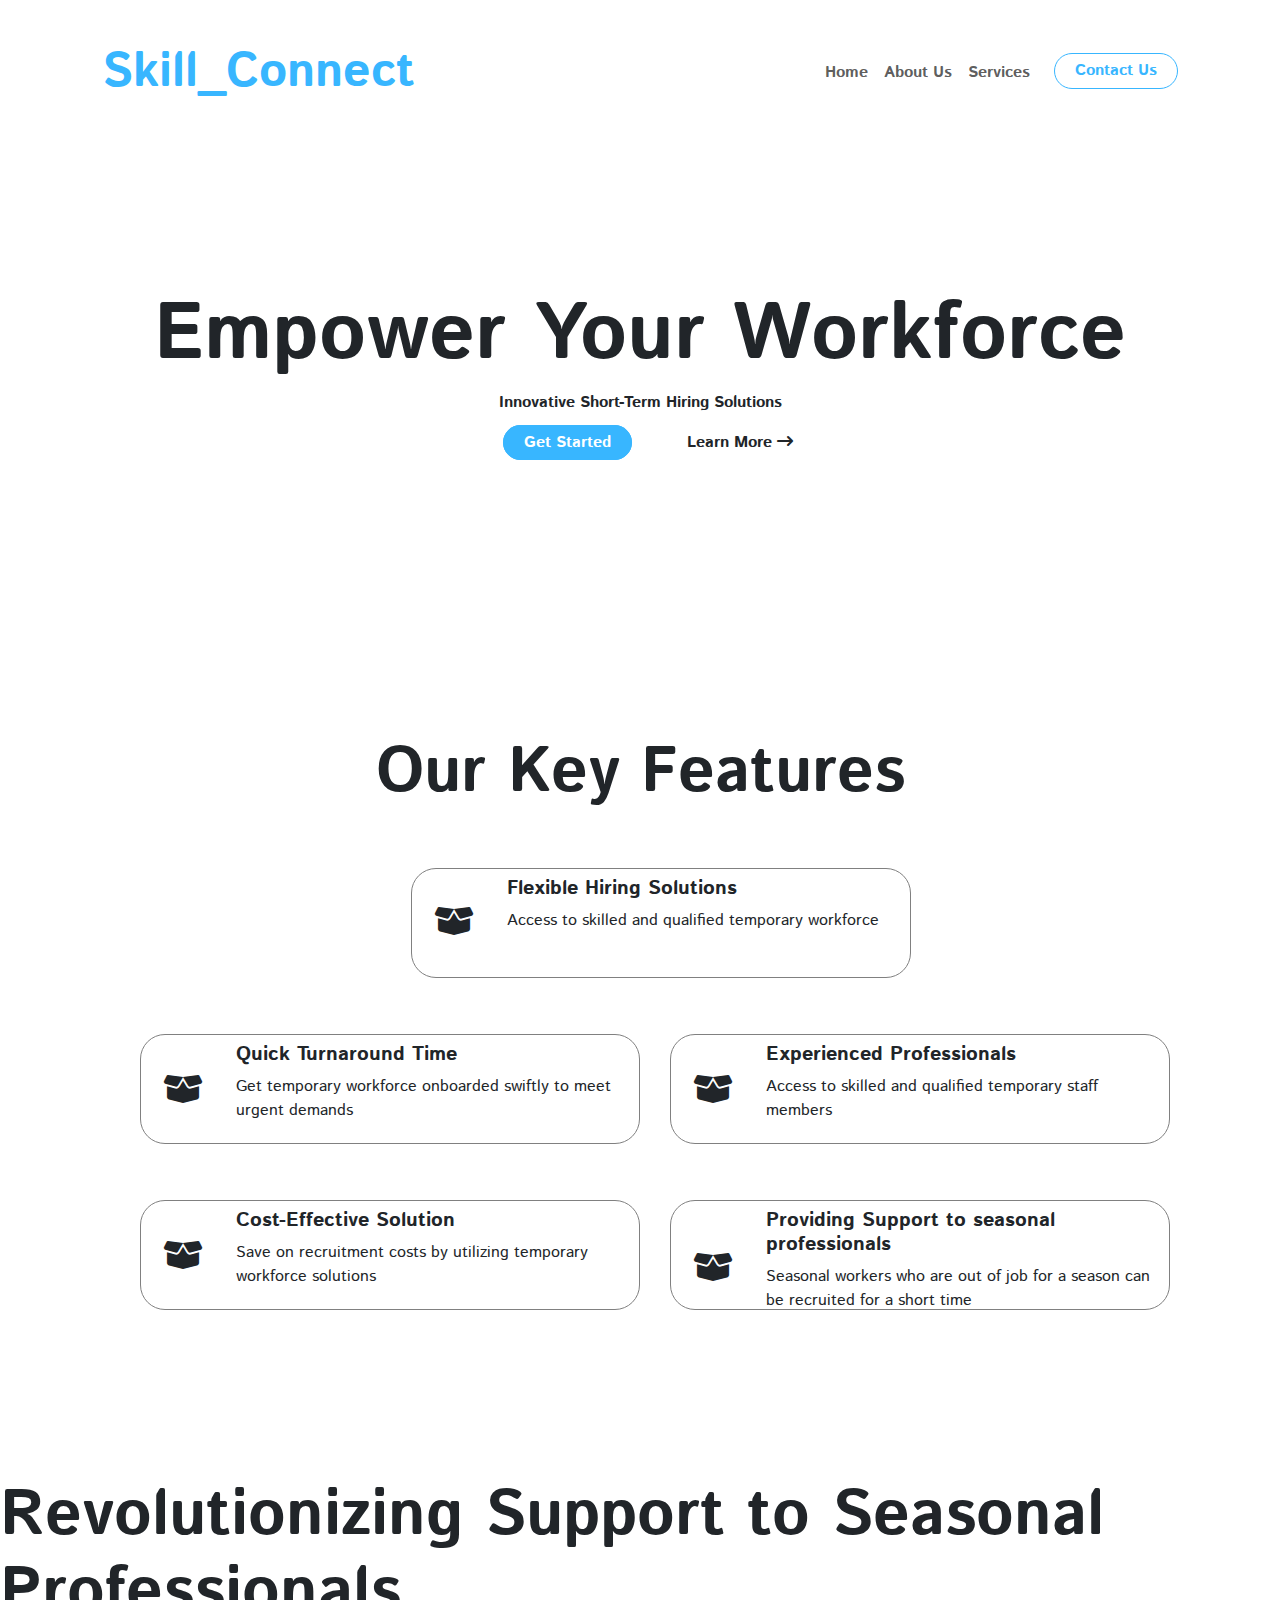
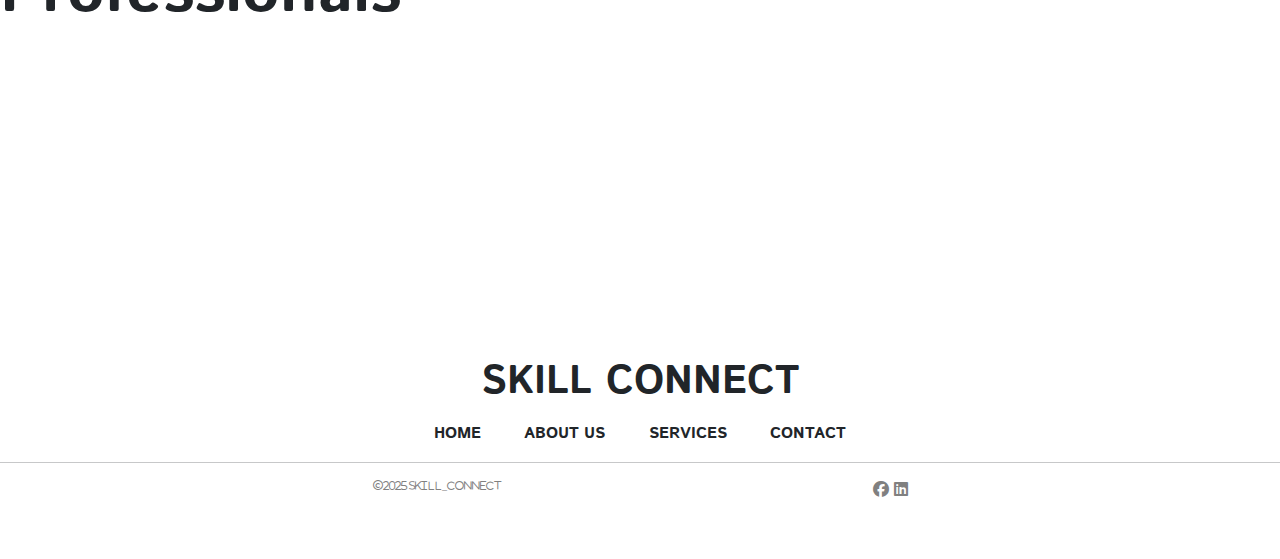
<file: index.html>
<!DOCTYPE html>
<html lang="en">
	<head>
		<meta charset="UTF-8" />
		<meta name="viewport" content="width=device-width, initial-scale=1.0" />
		<title>SkillConnect</title>

		<!-- Bootstrap CSS CDN -->
		<link
			rel="stylesheet"
			href="https://cdn.jsdelivr.net/npm/bootstrap@5.3.3/dist/css/bootstrap.min.css"
		/>
		<!-- FontAwesome CDN -->
		<link
			rel="stylesheet"
			href="https://cdnjs.cloudflare.com/ajax/libs/font-awesome/6.7.2/css/all.min.css"
		/>

		<!-- Google Font CDN -->
		<link rel="preconnect" href="https://fonts.googleapis.com" />
		<link rel="preconnect" href="https://fonts.gstatic.com" crossorigin />
		<link
			href="https://fonts.googleapis.com/css2?family=Istok+Web&display=swap"
			rel="stylesheet"
		/>
		<link rel="stylesheet" href="styles.css" />

		<link rel="shortcut icon" href="images/icon.png" type="image/x-icon">
	</head>
	<body class="whole-body mt-4">
		<div class="header">
			<div class="navbar navbar-expand-lg">
				<div class="container">
					<!-- Logo -->
					<a class="navbar-brand" href="/index.html">Skill_Connect</a>

					<!-- Toggle button for mobile -->
					<button
						class="navbar-toggler"
						type="button"
						data-bs-toggle="collapse"
						data-bs-target="#navbarNav"
						aria-controls="navbarNav"
						aria-expanded="false"
						aria-label="Toggle navigation"
					>
						<span class="navbar-toggler-icon"></span>
					</button>

					<!-- Navbar links -->
					<div class="collapse navbar-collapse" id="navbarNav">
						<ul class="navbar-nav ms-auto text-sm-end">
							<li class="nav-item">
								<a class="nav-menu-name nav-link" href="index.html">Home</a>
							</li>
							<li class="nav-item">
								<a class="nav-menu-name nav-link" href="pages/about.html">About Us</a>
							</li>
							<li class="nav-item dropdown">
								<a class="nav-menu-name nav-link" href="pages/services.html"> Services </a>
							</li>
							<li>
								<a
									href="pages/contact.html"
									class="nav-con-btn btn btn-contact ms-lg-3 mt-2 mt-lg-0"
									>Contact Us</a
								>
							</li>
						</ul>
					</div>
				</div>
			</div>

			<div class="header-banner">
				<div
					class="banner-text d-flex justify-content-center align-items-center"
				>
					<h1 class="b-text">Empower Your Workforce</h1>
				</div>
				<div
					class="b-tg-line d-flex justify-content-center align-items-center"
				>
					<p class="">Innovative Short-Term Hiring Solutions</p>
				</div>
				<div class="b-btns">
					<div class="con-btn">
						<a href="pages/services.html" class="strt-btn ms-lg-3 mt-2 mt-lg-0"
							>Get Started</a
						>
					</div>
					<div class="more-btn">
						<a href="pages/about.html" class="">Learn More</a>
						<i class="fa-solid fa-arrow-right-long"></i>
					</div>
				</div>
			</div>
		</div>

		<div class="main-body">
			<div class="feature-container">
				<div
					class="f-heading d-flex justify-content-center align-items-center"
				>
					<h1 class="f-text">Our Key Features</h1>
				</div>
				<div class="f-one-box d-flex justify-content-center mt-5">
					<div class="f-box row">
						<div
							class="b-icon col-2 d-flex justify-content-center align-items-center"
						>
							<div class="cont">
								<i class="fa-solid fa-box-open i-box"></i>
							</div>
						</div>
						<div class="b-info col-10">
							<h5 class="b-i-heading mt-2">
								Flexible Hiring Solutions
							</h5>
							<p class="b-i-text">
								Access to skilled and qualified temporary
								workforce
							</p>
						</div>
					</div>
				</div>
				<div class="f-multi-box mt-3">
					<div class="f-m-box-1 row">
						<div class="f-box col-6">
							<div class="row">
								<div
									class="b-icon col-2 d-flex justify-content-center align-items-center"
								>
									<div class="cont">
										<i
											class="fa-solid fa-box-open i-box-2"
										></i>
									</div>
								</div>
								<div class="b-info col-10">
									<h5 class="b-i-heading mt-2">
										Quick Turnaround Time
									</h5>
									<p class="b-i-text">
										Get temporary workforce onboarded
										swiftly to meet urgent demands
									</p>
								</div>
							</div>
						</div>
						<div class="f-box col-6">
							<div class="row">
								<div
									class="b-icon col-2 d-flex justify-content-center align-items-center"
								>
									<div class="cont">
										<i
											class="fa-solid fa-box-open i-box-2"
										></i>
									</div>
								</div>
								<div class="b-info col-10">
									<h5 class="b-i-heading mt-2">
										Experienced Professionals
									</h5>
									<p class="b-i-text">
										Access to skilled and qualified
										temporary staff members
									</p>
								</div>
							</div>
						</div>
					</div>
					<div class="f-m-box-2 row mt-3">
						<div class="f-box col-6">
							<div class="row">
								<div
									class="b-icon col-2 d-flex justify-content-center align-items-center"
								>
									<div class="cont">
										<i
											class="fa-solid fa-box-open i-box-2"
										></i>
									</div>
								</div>
								<div class="b-info col-10">
									<h5 class="b-i-heading mt-2">
										Cost-Effective Solution
									</h5>
									<p class="b-i-text">
										Save on recruitment costs by utilizing
										temporary workforce solutions
									</p>
								</div>
							</div>
						</div>
						<div class="f-box col-6">
							<div class="row">
								<div
									class="b-icon col-2 d-flex justify-content-center align-items-center"
								>
									<div class="cont">
										<i
											class="fa-solid fa-box-open i-box-2"
										></i>
									</div>
								</div>
								<div class="b-info col-10">
									<h5 class="b-i-heading mt-2">
										Providing Support to seasonal
										professionals
									</h5>
									<p class="b-i-text">
										Seasonal workers who are out of job for
										a season can be recruited for a short
										time
									</p>
								</div>
							</div>
						</div>
					</div>
				</div>
			</div>

			<div class="mb-banner">
				<div
					class="banner-text d-flex justify-content-center align-items-center"
				>
					<h1 class="mb-text">
						Revolutionizing Support to Seasonal Professionals
					</h1>
			</div>
		</div>

		<div class="footer">
			<div class="foot-title d-flex justify-content-center">
				<h1 class="ft-name">SKILL CONNECT</h1>
			</div>

			<div class="links d-flex justify-content-center mt-2">
				<div class="foot-links d-flex justify-content-evenly">
					<div class="ft-home">
						<a href="index.html">HOME</a>
					</div>
					<div class="ft-about">
						<a href="pages/about.html">ABOUT US</a>
					</div>
					<div class="ft-services">
						<a href="pages/services.html">SERVICES</a>
					</div>
					<div class="ft-contact">
						<a href="pages/contact.html">CONTACT</a>
					</div>
				</div>
			</div>

			
			<hr>
			<div class="copyright d-flex justify-content-center mt-2">
				<div class="cpwrt">
					<i class="fa-regular fa-copyright">2025 Skill_Connect</i>
				</div>
				<div class="socials">
					<i class="fa-brands fa-facebook socs"></i>
					<i class="fa-brands fa-linkedin socs"></i>
				</div>
			</div>
		</div>

		<!-- Bootstrap JS CDN -->
		<script src="https://cdn.jsdelivr.net/npm/bootstrap@5.3.3/dist/js/bootstrap.bundle.min.js"></script>
	</body>
</html>
</file>
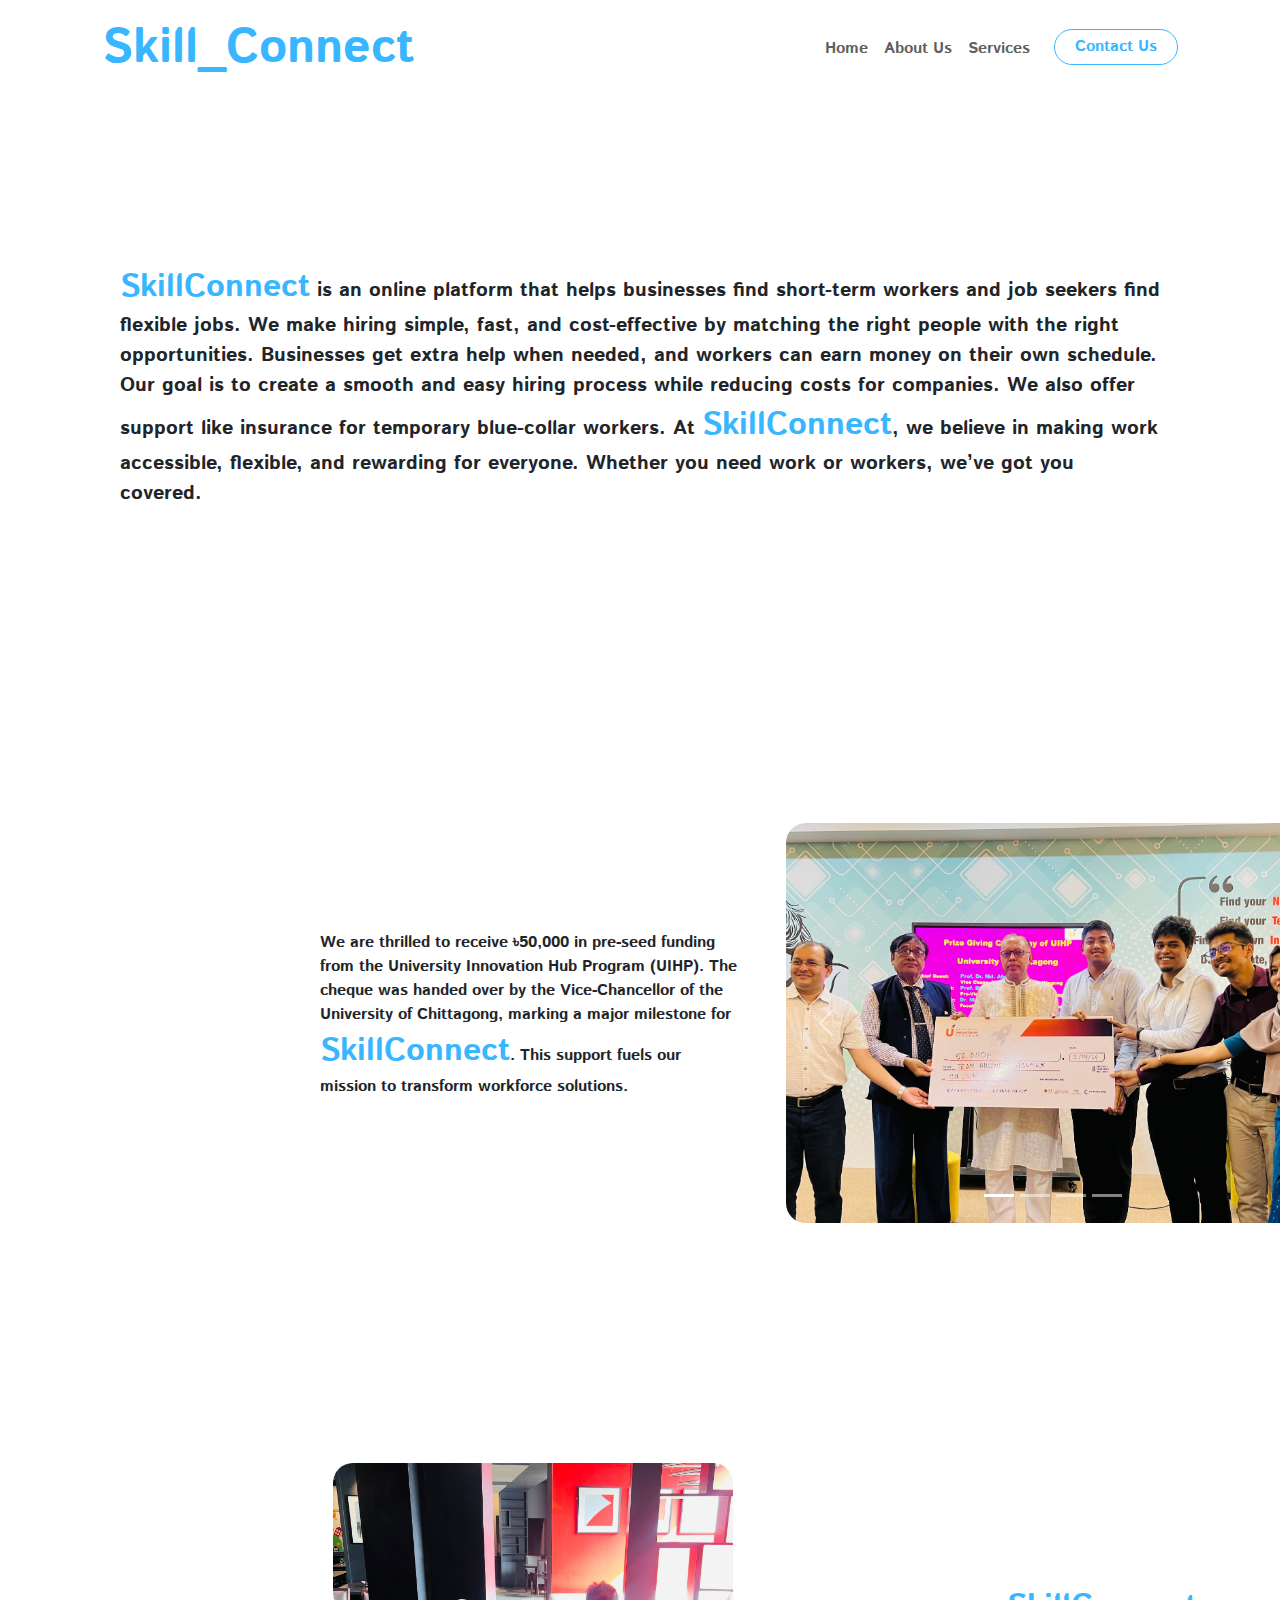
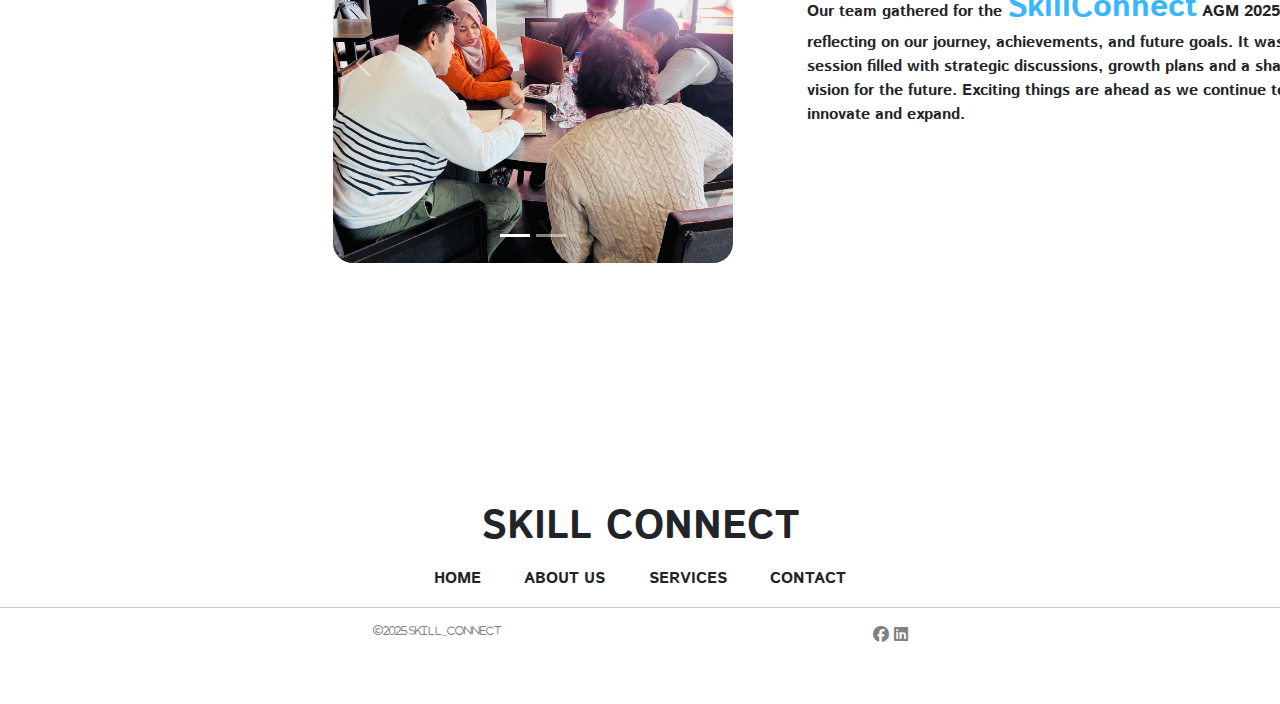
<file: pages/about.html>
<!DOCTYPE html>
<html lang="en">
	<head>
		<meta charset="UTF-8" />
		<meta name="viewport" content="width=device-width, initial-scale=1.0" />
		<title>About Us</title>

		<!-- Bootstrap CSS CDN -->
		<link
			rel="stylesheet"
			href="https://cdn.jsdelivr.net/npm/bootstrap@5.3.3/dist/css/bootstrap.min.css"
		/>
		<!-- FontAwesome CDN -->
		<link
			rel="stylesheet"
			href="https://cdnjs.cloudflare.com/ajax/libs/font-awesome/6.7.2/css/all.min.css"
		/>

		<!-- Google Font CDN -->
		<link rel="preconnect" href="https://fonts.googleapis.com" />
		<link rel="preconnect" href="https://fonts.gstatic.com" crossorigin />
		<link
			href="https://fonts.googleapis.com/css2?family=Istok+Web&display=swap"
			rel="stylesheet"
		/>
		<link rel="stylesheet" href="../styles.css" />

		<link
			rel="shortcut icon"
			href="../images/icon.png"
			type="image/x-icon"
		/>
	</head>
	<body>
		<div class="header">
			<div class="navbar navbar-expand-lg">
				<div class="container">
					<!-- Logo -->
					<a class="navbar-brand" href="../index.html"
						>Skill_Connect</a
					>

					<!-- Toggle button for mobile -->
					<button
						class="navbar-toggler"
						type="button"
						data-bs-toggle="collapse"
						data-bs-target="#navbarNav"
						aria-controls="navbarNav"
						aria-expanded="false"
						aria-label="Toggle navigation"
					>
						<span class="navbar-toggler-icon"></span>
					</button>

					<!-- Navbar links -->
					<div class="collapse navbar-collapse" id="navbarNav">
						<ul class="navbar-nav ms-auto text-sm-end">
							<li class="nav-item">
								<a
									class="nav-menu-name nav-link"
									href="../index.html"
									>Home</a
								>
							</li>
							<li class="nav-item">
								<a
									class="nav-menu-name nav-link"
									href="about.html"
									>About Us</a
								>
							</li>
							<li class="nav-item dropdown">
								<a
									class="nav-menu-name nav-link"
									href="services.html"
								>
									Services
								</a>
							</li>
							<li>
								<a
									href="contact.html"
									class="nav-con-btn btn btn-contact ms-lg-3 mt-2 mt-lg-0"
									>Contact Us</a
								>
							</li>
						</ul>
					</div>
				</div>
			</div>

			<div class="abt-banner d-flex justify-content-center">
				<div class="abt-info-text-div">
					<p class="abt-info-text">
						<span class="abt-txt-name">SkillConnect</span> is an
						online platform that helps businesses find short-term
						workers and job seekers find flexible jobs. We make
						hiring simple, fast, and cost-effective by matching the
						right people with the right opportunities. Businesses
						get extra help when needed, and workers can earn money
						on their own schedule. Our goal is to create a smooth
						and easy hiring process while reducing costs for
						companies. We also offer support like insurance for
						temporary blue-collar workers. At
						<span class="abt-txt-name">SkillConnect</span>, we
						believe in making work accessible, flexible, and
						rewarding for everyone. Whether you need work or
						workers, we’ve got you covered.
					</p>
				</div>
			</div>
		</div>

		<div
			class="pre-seed d-flex justify-content-around align-items-center gap-5"
		>
			<div class="info w-50">
				<p class="abt-info-text-caro">
					We are thrilled to receive ৳50,000 in pre-seed funding from
					the University Innovation Hub Program (UIHP). The cheque was
					handed over by the Vice-Chancellor of the University of
					Chittagong, marking a major milestone for
					<span class="abt-txt-name-2">SkillConnect</span>. This
					support fuels our mission to transform workforce solutions.
				</p>
			</div>
			<div id="carouselExampleIndicators" class="carousel slide">
				<div class="carousel-indicators">
					<button
						type="button"
						data-bs-target="#carouselExampleIndicators"
						data-bs-slide-to="0"
						class="active"
						aria-current="true"
						aria-label="Slide 1"
					></button>
					<button
						type="button"
						data-bs-target="#carouselExampleIndicators"
						data-bs-slide-to="1"
						aria-label="Slide 2"
					></button>
					<button
						type="button"
						data-bs-target="#carouselExampleIndicators"
						data-bs-slide-to="2"
						aria-label="Slide 3"
					></button>
					<button
						type="button"
						data-bs-target="#carouselExampleIndicators"
						data-bs-slide-to="3"
						aria-label="Slide 4"
					></button>
				</div>
				<div class="carousel-inner">
					<div class="carousel-item active">
						<img
							src="../images/Pre-seed-1.jpg"
							class="d-block w-100"
							alt="..."
						/>
					</div>
					<div class="carousel-item">
						<img
							src="../images/Pre-seed-2.jpg"
							class="d-block w-100"
							alt="..."
						/>
					</div>
					<div class="carousel-item">
						<img
							src="../images/Pre-seed-3.jpg"
							class="d-block w-100"
							alt="..."
						/>
					</div>
					<div class="carousel-item">
						<img
							src="../images/Pre-seed-4.jpg"
							class="d-block w-100"
							alt="..."
						/>
					</div>
				</div>
				<button
					class="carousel-control-prev"
					type="button"
					data-bs-target="#carouselExampleIndicators"
					data-bs-slide="prev"
				>
					<span
						class="carousel-control-prev-icon"
						aria-hidden="true"
					></span>
					<span class="visually-hidden">Previous</span>
				</button>
				<button
					class="carousel-control-next"
					type="button"
					data-bs-target="#carouselExampleIndicators"
					data-bs-slide="next"
				>
					<span
						class="carousel-control-next-icon"
						aria-hidden="true"
					></span>
					<span class="visually-hidden">Next</span>
				</button>
			</div>
		</div>

		<div class="AGM d-flex justify-content-around align-items-center gap-5">
			<div id="carouselExampleIndicators-2" class="carousel slide">
				<div class="carousel-indicators">
					<button
						type="button"
						data-bs-target="#carouselExampleIndicators-2"
						data-bs-slide-to="0"
						class="active"
						aria-current="true"
						aria-label="Slide 1"
					></button>
					<button
						type="button"
						data-bs-target="#carouselExampleIndicators-2"
						data-bs-slide-to="1"
						aria-label="Slide 2"
					></button>
				</div>
				<div class="carousel-inner">
					<div class="carousel-item active">
						<img
							src="../images/AGM-1.jpg"
							class="d-block w-100"
							alt="..."
						/>
					</div>
					<div class="carousel-item">
						<img
							src="../images/AGM-2.jpg"
							class="d-block w-100"
							alt="..."
						/>
					</div>
				</div>
				<button
					class="carousel-control-prev"
					type="button"
					data-bs-target="#carouselExampleIndicators-2"
					data-bs-slide="prev"
				>
					<span
						class="carousel-control-prev-icon"
						aria-hidden="true"
					></span>
					<span class="visually-hidden">Previous</span>
				</button>
				<button
					class="carousel-control-next"
					type="button"
					data-bs-target="#carouselExampleIndicators-2"
					data-bs-slide="next"
				>
					<span
						class="carousel-control-next-icon"
						aria-hidden="true"
					></span>
					<span class="visually-hidden">Next</span>
				</button>
			</div>

			<div class="info w-50">
				<p class="abt-info-text-caro">
					Our team gathered for the
					<span class="abt-txt-name-2">SkillConnect</span> AGM 2025,
					reflecting on our journey, achievements, and future goals.
					It was a session filled with strategic discussions, growth
					plans and a shared vision for the future. Exciting things
					are ahead as we continue to innovate and expand.
				</p>
			</div>
		</div>

		<div class="footer">
			<div class="foot-title d-flex justify-content-center">
				<h1 class="ft-name">SKILL CONNECT</h1>
			</div>

			<div class="links d-flex justify-content-center mt-2">
				<div class="foot-links d-flex justify-content-evenly">
					<div class="ft-home">
						<a href="../index.html">HOME</a>
					</div>
					<div class="ft-about">
						<a href="about.html">ABOUT US</a>
					</div>
					<div class="ft-services">
						<a href="services.html">SERVICES</a>
					</div>
					<div class="ft-contact">
						<a href="contact.html">CONTACT</a>
					</div>
				</div>
			</div>

			<hr />
			<div class="copyright d-flex justify-content-center mt-2">
				<div class="cpwrt">
					<i class="fa-regular fa-copyright">2025 Skill_Connect</i>
				</div>
				<div class="socials">
					<i class="fa-brands fa-facebook socs"></i>
					<i class="fa-brands fa-linkedin socs"></i>
				</div>
			</div>
		</div>

		<!-- Bootstrap JS CDN -->
		<script src="https://cdn.jsdelivr.net/npm/bootstrap@5.3.3/dist/js/bootstrap.bundle.min.js"></script>
	</body>
</html>
</file>
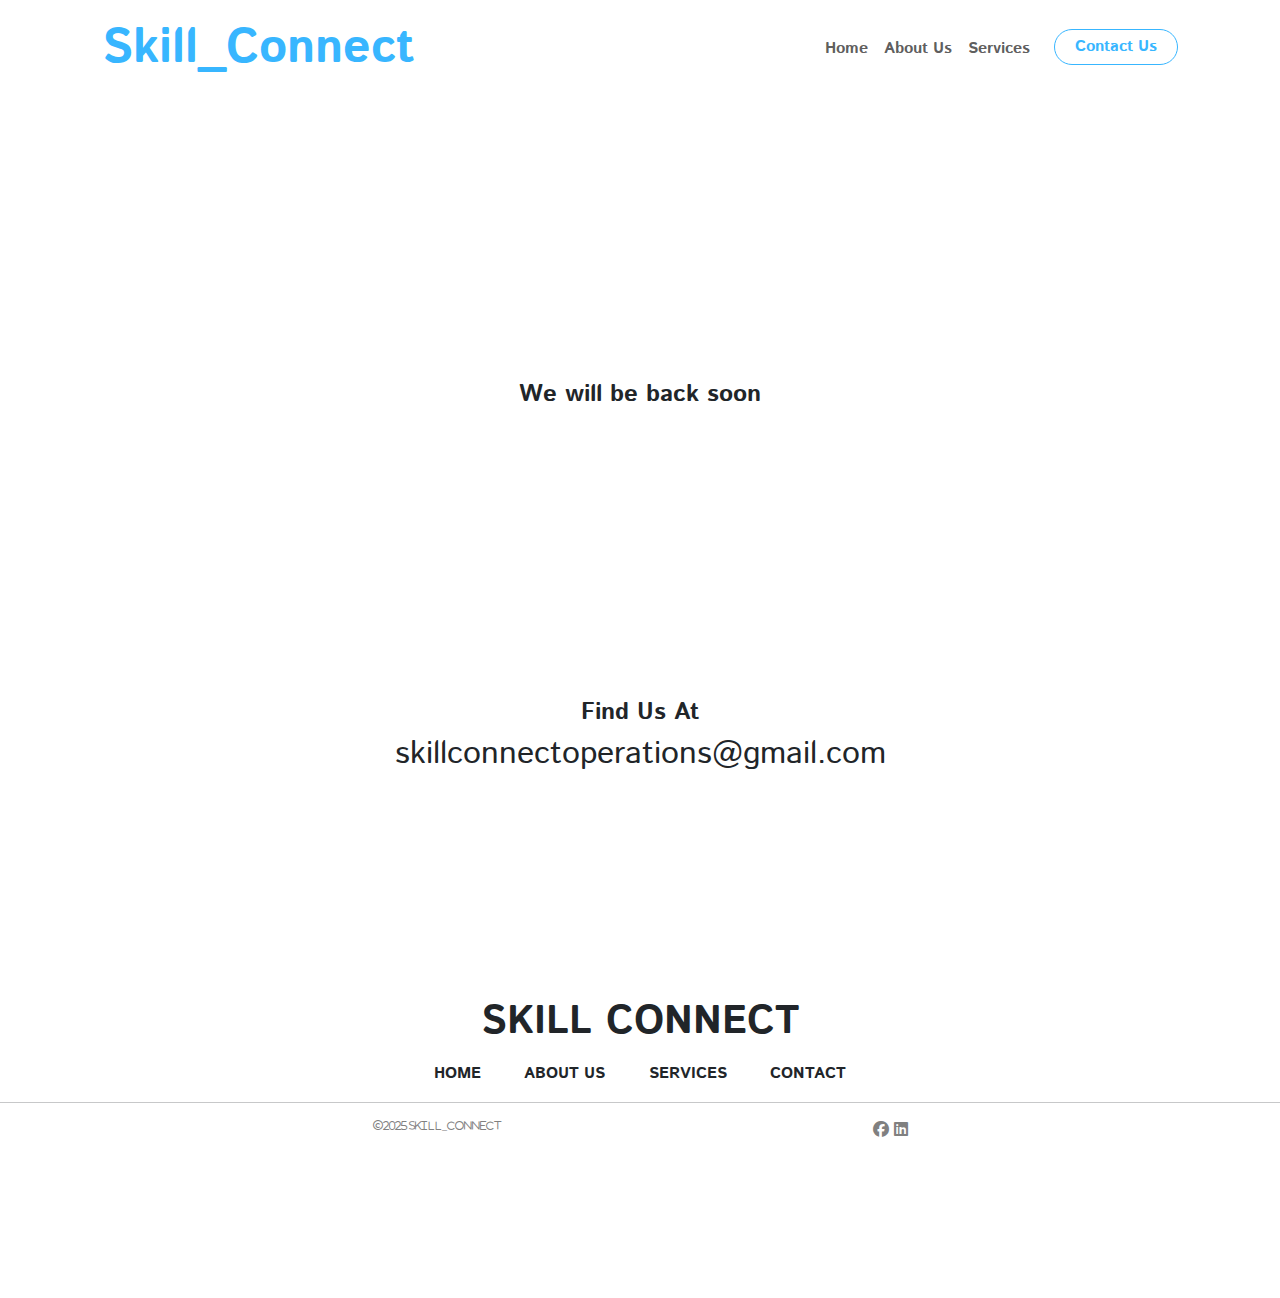
<file: pages/contact.html>
<!DOCTYPE html>
<html lang="en">
	<head>
		<meta charset="UTF-8" />
		<meta name="viewport" content="width=device-width, initial-scale=1.0" />
		<title>About Us</title>

		<!-- Bootstrap CSS CDN -->
		<link
			rel="stylesheet"
			href="https://cdn.jsdelivr.net/npm/bootstrap@5.3.3/dist/css/bootstrap.min.css"
		/>
		<!-- FontAwesome CDN -->
		<link
			rel="stylesheet"
			href="https://cdnjs.cloudflare.com/ajax/libs/font-awesome/6.7.2/css/all.min.css"
		/>

		<!-- Google Font CDN -->
		<link rel="preconnect" href="https://fonts.googleapis.com" />
		<link rel="preconnect" href="https://fonts.gstatic.com" crossorigin />
		<link
			href="https://fonts.googleapis.com/css2?family=Istok+Web&display=swap"
			rel="stylesheet"
		/>
		<link rel="stylesheet" href="../styles.css" />

		<link
			rel="shortcut icon"
			href="../images/icon.png"
			type="image/x-icon"
		/>
	</head>
	<body>
		<div class="header">
			<div class="navbar navbar-expand-lg">
				<div class="container">
					<!-- Logo -->
					<a class="navbar-brand" href="../index.html"
						>Skill_Connect</a
					>

					<!-- Toggle button for mobile -->
					<button
						class="navbar-toggler"
						type="button"
						data-bs-toggle="collapse"
						data-bs-target="#navbarNav"
						aria-controls="navbarNav"
						aria-expanded="false"
						aria-label="Toggle navigation"
					>
						<span class="navbar-toggler-icon"></span>
					</button>

					<!-- Navbar links -->
					<div class="collapse navbar-collapse" id="navbarNav">
						<ul class="navbar-nav ms-auto text-sm-end">
							<li class="nav-item">
								<a
									class="nav-menu-name nav-link"
									href="../index.html"
									>Home</a
								>
							</li>
							<li class="nav-item">
								<a
									class="nav-menu-name nav-link"
									href="about.html"
									>About Us</a
								>
							</li>
							<li class="nav-item dropdown">
								<a
									class="nav-menu-name nav-link"
									href="services.html"
								>
									Services
								</a>
							</li>
							<li>
								<a
									href="contact.html"
									class="nav-con-btn btn btn-contact ms-lg-3 mt-2 mt-lg-0"
									>Contact Us</a
								>
							</li>
						</ul>
					</div>
				</div>
			</div>
		</div>

		<div
			class="services-container d-flex justify-content-center align-items-center"
		>
			<h1 class="sr-txt">We will be back soon</h1>
		</div>

		<div class="contact-container">
			<div class="find-us d-flex justify-content-center">
				<h1 class="fua">Find Us At</h1>
			</div>
			<div class="email d-flex justify-content-center">
				<h2>skillconnectoperations@gmail.com</h2>
			</div>
		</div>

		<div class="footer">
			<div class="foot-title d-flex justify-content-center">
				<h1 class="ft-name">SKILL CONNECT</h1>
			</div>

			<div class="links d-flex justify-content-center mt-2">
				<div class="foot-links d-flex justify-content-evenly">
					<div class="ft-home">
						<a href="../index.html">HOME</a>
					</div>
					<div class="ft-about">
						<a href="about.html">ABOUT US</a>
					</div>
					<div class="ft-services">
						<a href="services.html">SERVICES</a>
					</div>
					<div class="ft-contact">
						<a href="contact.html">CONTACT</a>
					</div>
				</div>
			</div>

			<hr />
			<div class="copyright d-flex justify-content-center mt-2">
				<div class="cpwrt">
					<i class="fa-regular fa-copyright">2025 Skill_Connect</i>
				</div>
				<div class="socials">
					<i class="fa-brands fa-facebook socs"></i>
					<i class="fa-brands fa-linkedin socs"></i>
				</div>
			</div>
		</div>

		<!-- Bootstrap JS CDN -->
		<script src="https://cdn.jsdelivr.net/npm/bootstrap@5.3.3/dist/js/bootstrap.bundle.min.js"></script>
	</body>
</html>
</file>
<file: styles.css>
body {
	font-family: "Istok Web", serif !important;
	font-weight: 600;
}

a {
	text-decoration: none !important;
	color: inherit;
}

.header {
	padding-left: 7%;
	padding-right: 7%;
}

@media screen and (max-width: 500px) {
	.header {
		padding-left: 3%;
		padding-right: 3%;
	}
}

.navbar-brand {
	font-size: 3rem;
	font-weight: bold;
	color: #38b6ff !important;
}

@media screen and (max-width: 500px) {
	.navbar-brand {
		font-size: 1.5rem;
		font-weight: 700;
		color: #38b6ff !important;
	}
}

/* Custom styling for the contact button */
.btn-contact {
	border-radius: 50px;
	padding: 5px 20px;
	border: 1.5px solid #38b6ff;
	background-color: white;
	color: #38b6ff;
	font-weight: bold;
}

.btn-contact:hover {
	background-color: #38b6ff;
	color: white;
}

.strt-btn {
	border-radius: 50px;
	padding: 5px 20px;
	border: 1.5px solid #38b6ff;
	background-color: #38b6ff;
	color: white;
}

.strt-btn:hover {
	background-color: white;
	color: #38b6ff;
}

.navbar-toggler,
.navbar-toggler:focus,
.navbar-toggler:active,
.navbar-toggler-icon:focus {
	outline: none;
	border: none;
	box-shadow: none;
}

.header-banner,
.abt-banner {
	margin-top: 15%;
	height: 20rem;
}

.abt-info-text-div {
	width: 65rem;
}

.abt-info-text {
	font-size: 1.25rem;
}

.abt-txt-name,
.abt-txt-name-2 {
	font-size: 2rem;
	color: #38b6ff;
}

.pre-seed,
.AGM {
	width: 1000px;
	margin-left: 25%;
	margin-top: 15rem;
	margin-bottom: 15rem;
}

.carousel-item img {
	width: 100%;
	height: 400px;
	object-fit: cover;
	border-radius: 20px;
}

@media screen and (max-width: 500px) {
	.header-banner {
		margin-top: 45%;
	}
	.abt-banner {
		margin-top: 25%;
		width: 80%;
		margin-left: 40px;
	}

	.abt-info-text {
		font-size: 0.75rem;
	}

	.abt-info-text-caro {
		font-size: 0.5rem;
	}
	.abt-txt-name {
		font-size: 1rem;
	}

	.abt-txt-name-2 {
		font-size: 0.65rem;
		color: #38b6ff;
	}

	.pre-seed,
	.AGM {
		width: 300px;
		margin-top: 25%;
		margin-left: 12%;
		gap: 20px !important;
	}

	.carousel-item img {
		width: 250px !important;
		height: 200px;
		border-radius: 10px;
	}
}

.mb-banner {
	margin-top: 10%;
	height: 30rem;
}

.b-text {
	font-size: 5rem;
	font-weight: 700;
}

@media screen and (max-width: 500px) {
	.b-text {
		font-size: 1.75rem;
	}

	.b-tg-line,
	.more-btn,
	.con-btn,
	.nav-con-btn,
	.nav-menu-name {
		font-size: 0.75rem;
	}
}

.feature-container {
	margin-top: 10%;
}

.f-text,
.mb-text {
	font-size: 4rem;
	font-weight: 700;
}

@media screen and (max-width: 500px) {
	.f-text {
		font-size: 1.75rem;
	}
}

.b-btns {
	display: flex;
	justify-content: center;
	gap: 5%;
}

.div-border {
	border: 1px solid grey;
}

.f-box {
	border: 1px solid gray;
	border-radius: 25px;
	width: 500px;
	height: 110px;
	margin-bottom: 40px;
	margin-left: 30px;
}

.f-m-box-1,
.f-m-box-2 {
	display: flex;
	justify-content: center;
}

.i-box {
	font-size: 2rem;
}

.i-box-2 {
	margin-top: 0.5rem;
	font-size: 2rem;
}

.b-i-heading,
.ft-name {
	font-weight: 700;
}

.b-i-text {
	font-weight: 500;
}

@media screen and (max-width: 500px) {
	.f-box {
		border: 1px solid gray;
		border-radius: 12.5px;
		width: 325px;
		height: 75px;
	}

	.f-one-box {
		margin-left: -40px;
		margin-bottom: -15px;
	}

	.f-multi-box {
		margin-left: -30px;
	}

	.f-m-box-1 {
		margin-bottom: -15px;
	}

	.i-box,
	.i-box-2 {
		font-size: 1rem;
	}

	.i-box-2 {
		margin-top: 0rem;
	}

	.b-i-heading,
	.b-i-text {
		font-size: 0.75rem;
	}

	.mb-banner {
		display: flex;
		justify-content: center;
		align-items: center;
		margin-left: 50px;
		margin-top: -70px;
	}
	.mb-text {
		font-size: 1.75rem;
	}
}

.foot-links {
	width: 500px;
}

.copyright {
	height: 5rem;
}
.cpwrt {
	font-weight: 300;
	font-size: 10px;
	color: grey;
	width: 500px;
}

.socs {
	color: grey;
}

@media screen and (max-width: 500px) {
	.ft-name {
		font-size: 1rem;
	}

	.ft-home,
	.ft-about,
	.ft-services,
	.ft-contact,
	.cpwrt,
	.socs {
		font-size: 0.5rem;
	}

	.cpwrt {
		width: 80%;
	}

	.socials {
		width: 40px;
	}
}

.services-container,
.contact-container {
	height: 600px;
}
.contact-container {
	margin-bottom: -300px;
}

.sr-txt,
.fua,
.email {
	font-weight: 700;
	font-size: 1.5rem;
}
</file>
